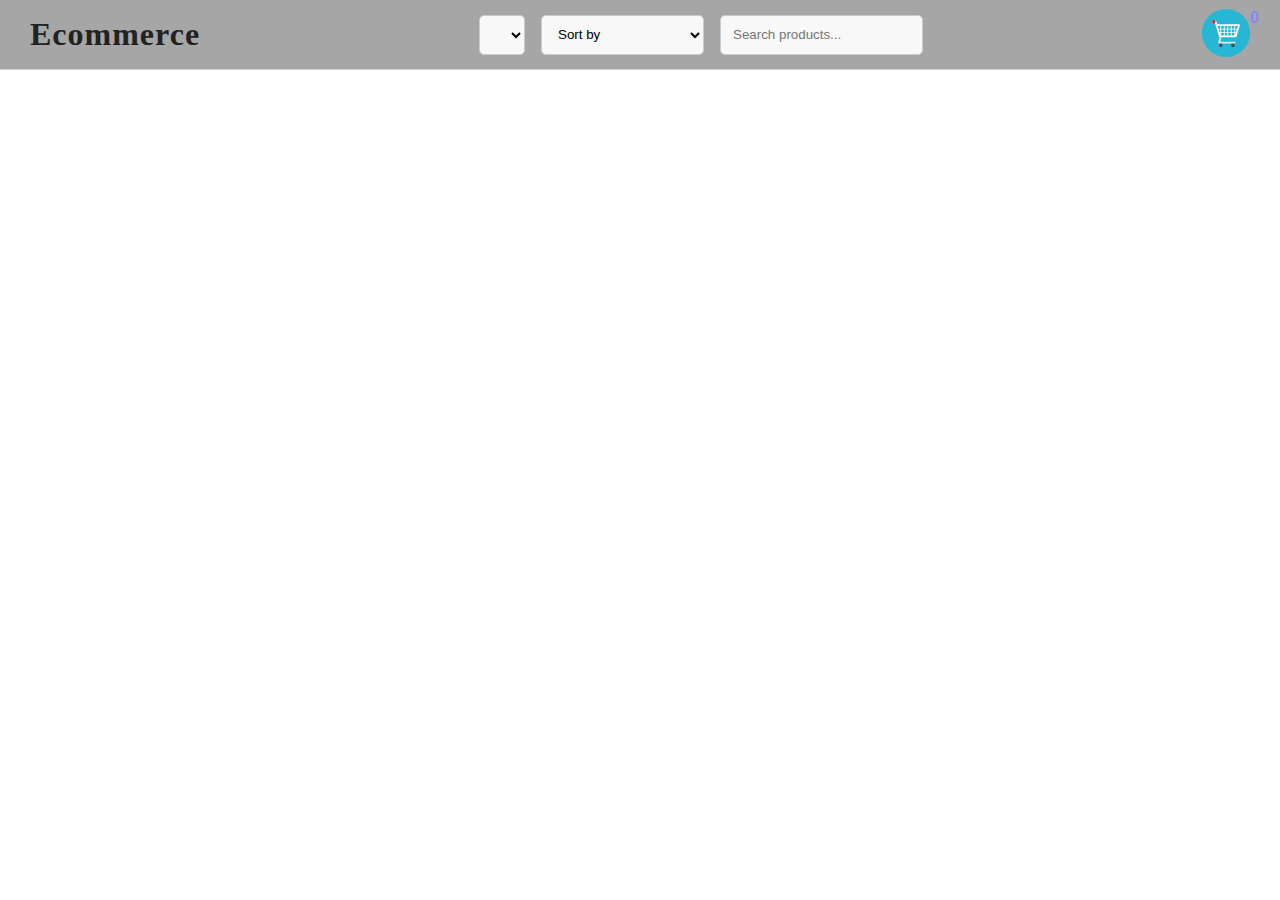
<file: eccomerce/index.html>
<!DOCTYPE html>
<html lang="en">
  <head>
    <meta charset="UTF-8" />
    <meta name="viewport" content="width=device-width, initial-scale=1.0" />
    <link rel="stylesheet" href="style.css" />
    <title>Document</title>
  </head>
  <body>




    <nav>
      <div class="logo">Ecommerce</div>




      <div class="right">
        <ul>
          <li>
            <select id="categoryFilter"></select>
          </li>
          <li>
            <select id="sort">
              <option value="">Sort by</option>
              <option value="price-low">Price: Low to High</option>
              <option value="price-high">Price: High to Low</option>
              <option value="rating-high">Rating: High to Low</option>
            </select>
          </li>
          <li>
            <input type="text" id="search" placeholder="Search products..." />
          </li>
         
        </ul>
      </div>
       <div class="cartBtnClass" >
           <button onclick="redirectTocart()" id="cartLogo">
            <svg
              xmlns="http://www.w3.org/2000/svg"
              width="48"
              height="48"
              viewBox="0 0 48 48"
            >
              <g fill="none">
                <path
                  fill="#25b7d3"
                  d="M24 47.996c13.255 0 24-10.745 24-24C48 10.743 37.255-.001 24-.001S0 10.742 0 23.997s10.745 23.999 24 23.999"
                />
                <path
                  fill="#3e3e3f"
                  d="M18.763 37.96a1.745 1.745 0 1 0 0-3.49a1.745 1.745 0 0 0 0 3.49m12.219 0a1.745 1.745 0 1 0 0-3.49a1.745 1.745 0 0 0 0 3.49"
                />
                <path
                  fill="#e2e4e5"
                  d="M32.727 32.724H18.43l1.003-4.364h-1.542a1 1 0 0 1-.257-.04l-1.396 4.886a.872.872 0 0 0 .78 1.263h15.71a.873.873 0 1 0 0-1.746"
                />
                <path
                  fill="#fff"
                  d="M37.778 15.606a.87.87 0 0 0-.687-.335H15.273q-.03.001-.06.006l-.84-2.836a.87.87 0 0 0-.846-.661h-2.618a.873.873 0 0 0 0 1.745h1.936L17.044 27.7a.87.87 0 0 0 .847.661H33.6a.9.9 0 0 0 .506-.165a.87.87 0 0 0 .34-.496l3.49-11.345a.87.87 0 0 0-.159-.749m-5.487 1.41v2.618h-2.618v-2.618zm.872 8.954v-1.972h.62zm0-2.845v-2.618h1.714l-.821 2.618zm-.872 0h-2.618v-2.618h2.618zm-15.528-2.618h1.564v2.618h-.789zm2.437 0h2.618v2.618H19.2zm3.49 0h2.619v2.618H22.69zm3.492 0H28.8v2.618h-2.618zm2.618-3.49v2.617h-2.618v-2.618zm-3.491 0v2.617H22.69v-2.618zm-3.491 0v2.617H19.2v-2.618zm-3.491 0v2.617h-1.823l-.775-2.618zm-.53 6.98h.53v1.791zm1.403 2.619v-2.618h2.618v2.618zm3.49 0v-2.618h2.619v2.618zm3.492 0v-2.618H28.8v2.618zm3.49 0v-2.618h2.619v2.618zm5.48-6.982h-1.989v-2.618h2.81z"
                />
                <path
                  fill="#df2c2c"
                  d="M11.781 14.397a1.745 1.745 0 1 0 0-3.49a1.745 1.745 0 0 0 0 3.49"
                />
                <path
                  fill="#5b5c5f"
                  d="M18.764 34.47a1.746 1.746 0 0 0-1.746 1.745c0 .503.216.953.557 1.272l2.461-2.46a1.74 1.74 0 0 0-1.273-.558m12.219.001a1.746 1.746 0 0 0-1.746 1.745c0 .503.217.953.558 1.272l2.46-2.46a1.74 1.74 0 0 0-1.272-.558"
                />
              </g>
            </svg>
            <span id="cartCount">0</span>
           </button>
        </div>

    </nav>

<div class="showOnMobile" >
    <div class="right">
        <ul>
          <li>
            <select id="categoryFilter"></select>
          </li>
          <li>
            <select id="sort">
              <option value="">Sort by</option>
              <option value="price-low">Price: Low to High</option>
              <option value="price-high">Price: High to Low</option>
              <option value="rating-high">Rating: High to Low</option>
            </select>
          </li>
          <li>
            <input type="text" id="search" placeholder="Search products..." />
          </li>
         
        </ul>
      </div>
</div>




    <div class="main"></div>
    <div class="emptyList" ></div>
    <div class="pagination"></div>
  </body>
  <script src="script.js"></script>
</html>
</file>
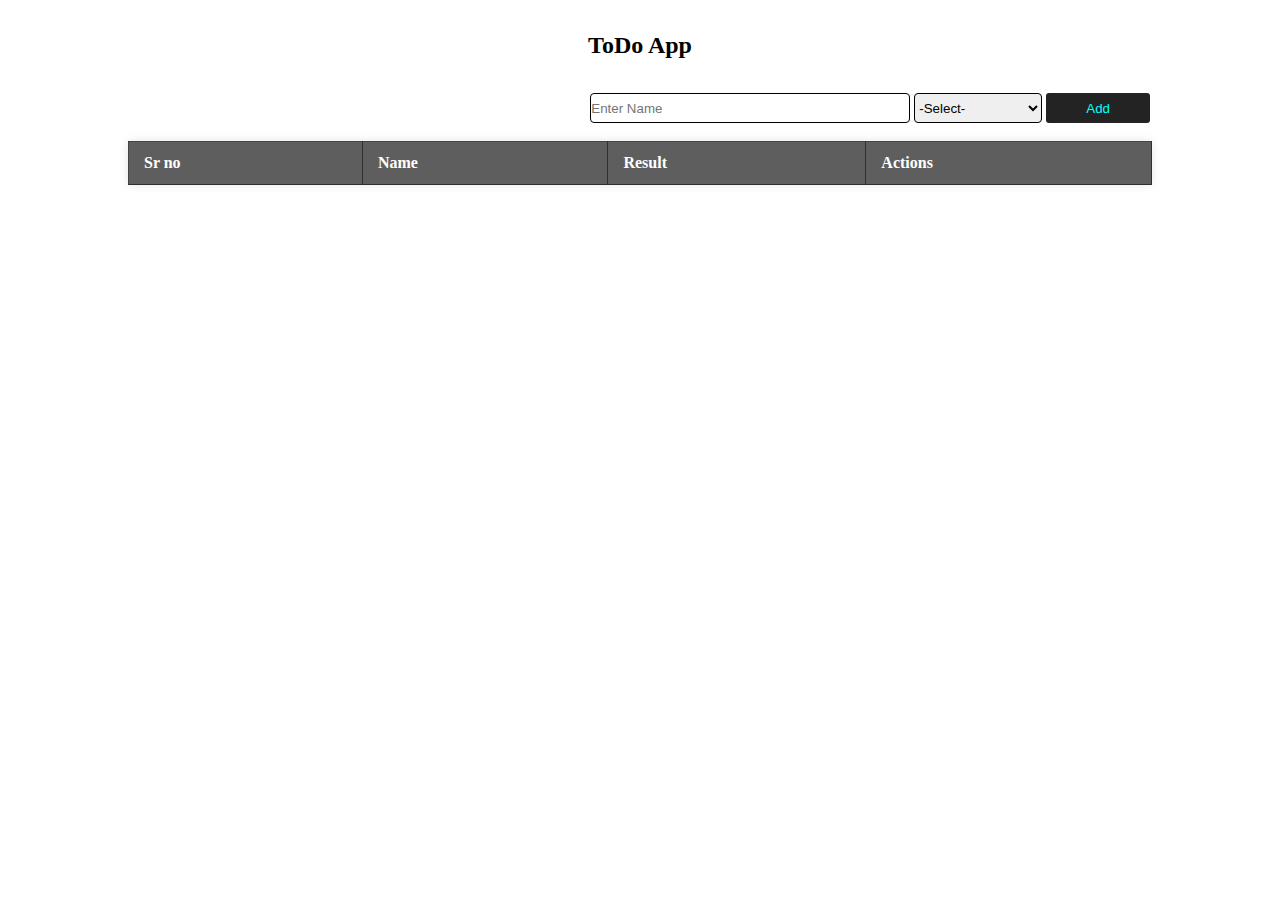
<file: Todo/index.html>
<!DOCTYPE html>
<html lang="en">
<head>
    <meta charset="UTF-8">
    <meta name="viewport" content="width=device-width, initial-scale=1.0">
    <title>Document</title>
    <link rel="stylesheet" href="index.css">
</head>
<body>
    
    <h2>ToDo App</h2>
    <div class="main">

         <div class="inputBox">
         <input id="inp" placeholder="Enter Name " type="text">
        <label for="result">
            <select name="" id="result">
                <option value="">-Select-</option>
                <option value="Pass">Pass</option>
                <option value="Fail">Fail</option>
            </select>
        </label>
         <button id="addBtn" onclick="addItem()">Add</button>
          </div>
         <div >
            
         <table border="1" class="table" >
            <thead>
                <tr>
                    <th>Sr no</th>
                    <th>Name</th>
                    <th>Result</th>
                    <th>Actions</th>
                </tr>
            </thead>
            <tbody class="show" >

            </tbody>
         </table>
        
        </div>

    </div>
   
   
   


</body>
<script src="script.js"></script>
</html>
</file>
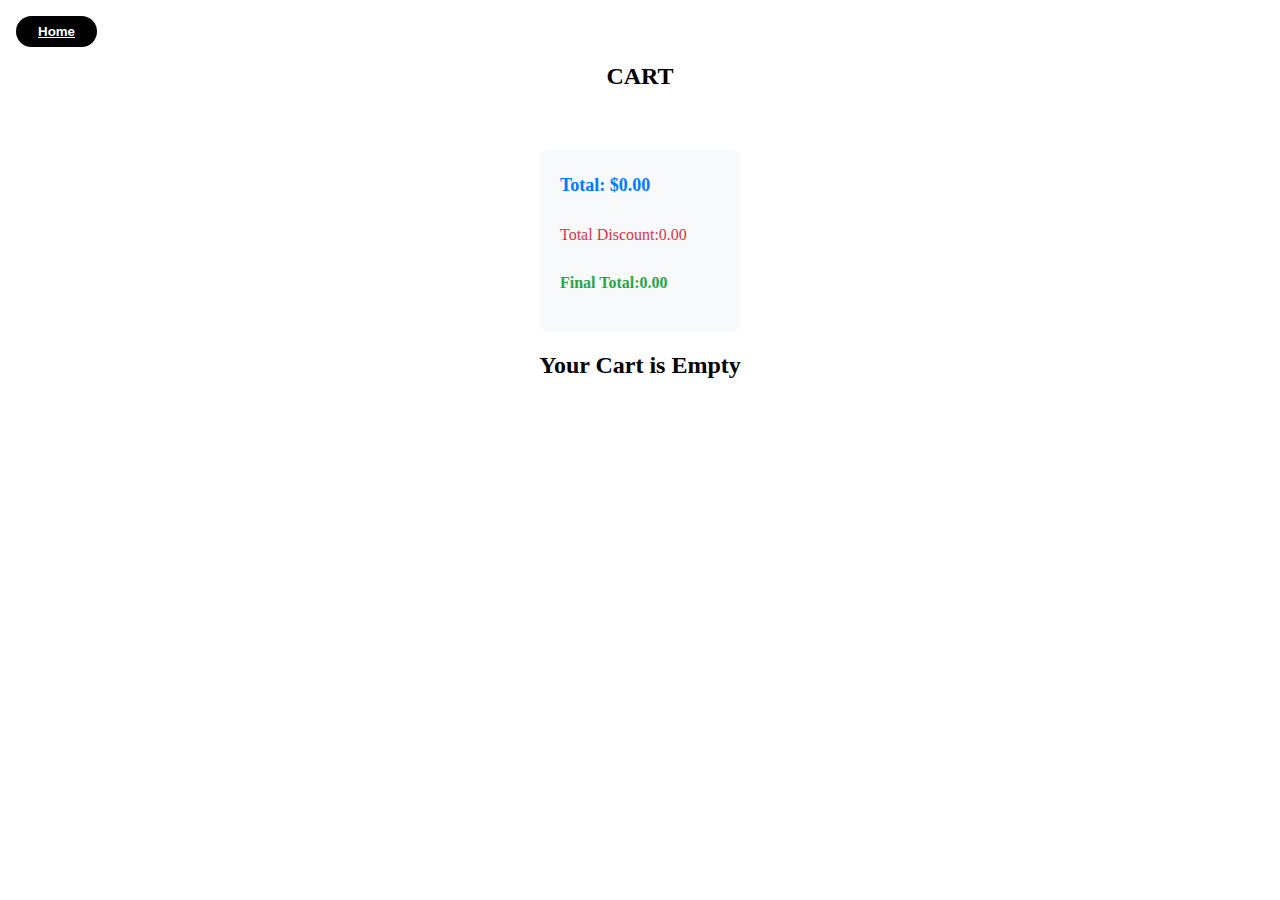
<file: eccomerce/cart.html>
<!DOCTYPE html>
<html lang="en">
<head>
    <meta charset="UTF-8">
    <meta name="viewport" content="width=device-width, initial-scale=1.0">
    <title>Document</title>
    <link rel="stylesheet" href="cart.css">
</head>
<body>
     
    <button class="btn" ><a href="index.html">Home</a></button>
    <h2>CART</h2>
    <div class="main">
    </div>

    <div class="showPrice" >

    </div>
     <div class="cart-footer">
        <div class="total"></div>
        <button  class="checkoutBtn" onclick="migrate()" >Checkout</button>
        <h2 class="emptyCart"></div>
    </div>


    <script src="cart.js"></script>
</body>
</html>
</file>
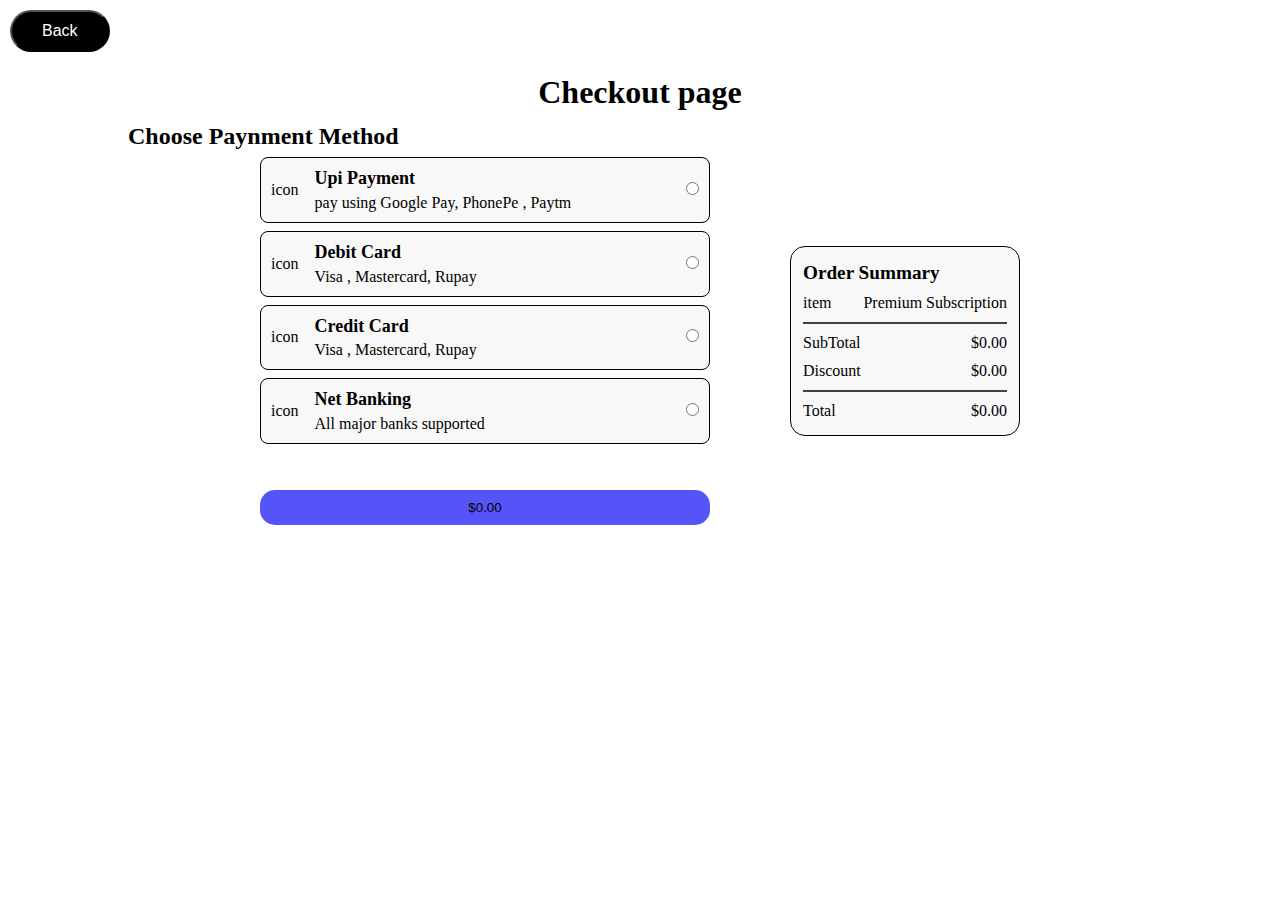
<file: eccomerce/checkOut.html>
<!DOCTYPE html>
<html lang="en">
  <head>
    <meta charset="UTF-8" />
    <meta name="viewport" content="width=device-width, initial-scale=1.0" />
    <title>Document</title>
    <link rel="stylesheet" href="checkOut.css" />
  </head>
  <body>

    <button class="btn" onclick="previousPage()" >Back</button>
    <h1>Checkout page</h2>
    <h2 class="cpm" >Choose Paynment Method</h2>
    <div class="main">
      

      <div class="paynment">
        <div class="card">
          <div class="left">
            <div>icon</div>
            <div class="txt">
              <p class="paynementHead">Upi Payment</p>
              <p>pay using Google Pay, PhonePe , Paytm</p>
            </div>
          </div>
          <div class="right">
            <input type="radio" name="paynmentOption" />
          </div>
        </div>
        <div class="card">
          <div class="left">
            <div>icon</div>
            <div class="txt">
              <p class="paynementHead" >Debit Card</p>
              <p>Visa , Mastercard, Rupay</p>
            </div>
          </div>
          <div class="right">
            <input type="radio" name="paynmentOption" />
          </div>
        </div>
        <div class="card">
          <div class="left">
            <div>icon</div>
            <div class="txt">
              <p class="paynementHead" >Credit Card</p>
              <p>Visa , Mastercard, Rupay</p>
            </div>
          </div>
          <div class="right">
            <input type="radio" name="paynmentOption" />
          </div>
        </div>
        <div class="card">
          <div class="left">
            <div>icon</div>
            <div class="txt">
              <p class="paynementHead" >Net Banking</p>
              <p>All major banks supported</p>
            </div>
          </div>
          <div class="right">
            <input type="radio" name="paynmentOption" />
          </div>
        </div>
        <div id="cardDetailsContainer" class="card-details"></div>
        <div class="pay" >
            <button id="payBtn" >Pay$4000</button>
        </div>
      </div>



      <div class="orderSummary">
        <p class="oSummary">Order Summary</p>
        <div class="heading">
          <p>item</p>
          <p>Premium Subscription</p>
        </div>
        <div class="line"></div>

        <div class="prices">
          <p>SubTotal</p>
          <p id="SubTotal" >$2000</p>
        </div>
        <div class="prices">
          <p>Discount</p>
          <p id="discountitem" >$300</p>
        </div>
        <div class="line"></div>
        <div class="prices">
          <p>Total</p>
          <p id="total">$3000</p>
        </div>
      </div>
    </div>
    <script src="checkOut.js" ></script>
  </body>
</html>
</file>
<file: eccomerce/style.css>
*{
    margin: 0;
    padding: 0;
    box-sizing: border-box;
}
body{
    overflow-x: hidden;
    height: 100%;
    width: 100%;
}
nav{
    display: flex;
    align-items: center;
    padding: 8px 30px;
    width: 100%;
    height: 70px;
    border-bottom: 1px solid rgb(209, 209, 209);
    justify-content: space-between;
    background-color: rgb(166, 166, 166);
}
.logo{
    font-weight: 900;
    font-size: 2rem;
    color: #222;
    cursor: pointer;
    user-select: none;
    letter-spacing: 1px; 
}
.logo:hover {
    color: #000;
}
.right ul{
    display: flex;
    list-style: none;
    align-items: center;
    gap: 1rem;
}
.right ul input,.right ul select{
    height: 40px;
    padding: 0px 12px;
    width: 100%;
    border: 1px solid #ccc;
    border-radius: 5px;
    background-color: #f8f8f8;
}

.cartBtnClass {
    width: fit-content;
}
.cartBtnClass button{
    background-color: transparent;
    border:none;
}

.showOnMobile{
    display:none;
}
.main{
    width: 100%;
    padding: 2rem;
    display: flex;
    flex-wrap: wrap;
    align-items: center;
    justify-content: center;
    gap:2rem;
}

.card{
    min-width: 31%;
   background: white;
    border-radius: 10px;
    box-shadow: 0 4px 12px rgba(0,0,0,0.08);
    overflow: hidden;
     cursor: pointer;
    display: flex;
    flex-direction: column;
}

.card img{
    width: 100%;
     height: 200px;
}

.content{
padding: 8px;
}
.name{
     font-weight: 600;
    font-size: 1.1rem;
    color: #333;
    flex-grow: 1;
    width: 100%;
}
.comp p{
    font-weight: 800;
}
.price{
     display: flex;
    font-size: 1rem;
    font-weight: bold;
    color: #222;
    justify-content: space-between;
    margin-top: 8px;
    gap: 0.5rem;
}
.rating{
    display: flex;
    align-items: center;
    margin-top: 8px;
    gap: 0.5rem;
}
.rating p{
   background: gold;
    color: black;
    padding: 4px 8px;
    border-radius: 5px;
    font-size: 0.9rem;
    font-weight: 500;
    width: 50%;
}
.discount{
    color:red;
}
.cartbtn{
    padding: 4px 10px;
    background-color: black;
    color: white;
    border-radius: 5px;
    cursor: pointer;
    width: 50%;
}
.pagination {
    display: flex;
    justify-content: center;
    gap: 8px;
    padding: 15px 0;
    flex-wrap: wrap;
}
.pagination button {
    background-color: white;
    border: 1px solid black;
    color: black;
    padding: 8px 14px;
    border-radius: 6px;
    cursor: pointer;
    font-size: 0.95rem;
    transition: all 0.2s ease;
}
#cartCount{
    color: rgb(136, 136, 248);
    font-weight: bolder;
    font-size: larger;
    position: absolute;
    right: 15;
}
.pagination button.active{
    background-color: rgb(20, 107, 247);
    color: white;
    font-weight: bold;
}

#cartLogo{
    cursor: pointer;
}
@media(max-width:990px){
    .main{
        padding: 1rem;
        gap:1rem;
    }
    .card{
        width: 48%;
    }
}
@media (max-width: 849px){
   .showOnMobile{
    display:flex;
    align-items: center;
    justify-content: center;
   margin: 10px auto;
}
nav .right ul{
    display: none;
}
}
@media (max-width: 552px){
   .showOnMobile .right ul{
    display:flex;
    flex-direction: column;
    align-items: center;
    justify-content: center;
   margin: 5px auto;
}

.right ul input,.right ul select{
    height: 40px;
    padding: 0px 12px;
    width: 80vw;
    border: 1px solid #ccc;
    border-radius: 5px;
    background-color: #f8f8f8;
}


}
@media (max-width: 480px) {
  .card {
    width: 90%;
  }
}
</file>
<file: Todo/index.css>
*{
    margin: 0;
    padding: 0;
    box-sizing: border-box;
}
body{
     overflow: hidden;
}

h2{
    margin-top: 2rem;
    text-align: center;
}
.inputBox{

margin-top: 2rem;
 display: flex;
margin-bottom: 1rem;
width: 80%;
margin-left: auto;
margin-right: auto;
justify-content: flex-end;

}
.inputBox input{
    width: 25vw;
    height: 30px;
    margin: 2px;
    border-radius: 4px;
    border: 1px solid black;
    min-width: 150px;
}
.inputBox select{
width: 10vw;
    height: 30px;
    margin: 2px;
    border-radius: 4px;
    border: 1px solid black;
    min-width: 70px;
   
}
.inputBox button{
  padding: 5px 40px;
    margin: 2px;
    color: aqua;
    background-color: rgb(36, 35, 35);
    border-radius: 3px;
    border: none;
}
#deleteBtn{
    padding: 5px 40px;
    color: black;
    background-color: red;
    border: none;
    cursor: pointer;
     border-radius: 10px;
}
#editBtn{
    padding: 5px 40px;
    color:black;
    background-color: rgb(21, 236, 125);
    border: none;
    cursor: pointer;
     border-radius: 10px;
}
#cancleBtn{
 padding: 5px 40px;
    color: black;
    background-color: rgb(89, 0, 255);
    border: none;
     cursor: pointer;
      border-radius: 10px;
}

#saveBtn{
     padding: 5px 40px;
    color: black;
    background-color: rgb(255, 255, 3);
    border: none;
    cursor: pointer;
     border-radius: 10px;
}

.table{
    width: 80%;
    border-collapse:collapse;
    font-size: 1rem;
     box-shadow: 0 0 10px rgba(0, 0, 0, 0.1);
     margin:20px 0px;
    margin: auto;
}

.table thead tr{
    background-color: rgb(95, 94, 94);
    color: white;
    text-align: left;
}
.table thead th, .table tbody td{
    padding: 12px 15px;
    border: 1px solid #282828dd;
}
.action{
    display: flex;
    align-items: center;
    justify-content:space-evenly;
    white-space: nowrap;
    padding: 10px;
}
.passRow {
  background-color: #d4edda; 
  color: #155724;
}

.failRow {
  background-color: #f8d7da; 
  color: #721c24;
}
#addBtn{
    cursor: pointer;
}

@media (max-width: 374px) {
    .inputBox {
        margin-left: 150px;
    }
}
</file>
<file: eccomerce/cart.css>
* {
  margin: 0;
  padding: 0;
  box-sizing: border-box;
}
body{
  overflow-x: hidden;
}
h2{
  text-align: center;
}

.btn{
    padding: 8px 22px;
    margin: 1rem;
    color:white;
    background-color: black;
    border-radius: 20px;
    border: none;
    font-weight: 800;
}
.btn a{
    color: white;
}
.main {
  display: flex;
  flex-wrap: wrap;         
  gap: 20px;                 
  padding: 20px;
  justify-content: center;    
}


.card {
  background: white;
  border-radius: 10px;
  overflow: hidden;
  box-shadow: 0 4px 6px rgba(0,0,0,0.1);
  display: flex;
  flex-direction: column;     
  width: 250px;               
}

.card img {
  width: 100%;
  height: 200px;
  object-fit: cover;
}

.name {
  font-weight: bold;
  font-size: 1.1rem;
  margin: 10px;
  min-height: 40px;
}
.comp {
  padding: 12px;
  display: flex;
  flex-direction: column;
 
  gap: 6px;
}

.price {
  display: flex;
  flex-direction: column;
 font-size: 20px;
 font-weight: bold;
}

.discount {
 font-size: 14px;
  color: red;
}


 .rating{
   
    color: gold;
   
    border-radius: 5px;
    font-size: 0.9rem;
    font-weight: 500;
}

.quantity{
  font-size: 14px;
  color: black;
}
.removebtn {
  background: red;
  color: white;
  border: none;
  padding: 8px 12px;
  border-radius: 6px;
  cursor: pointer;
  width: 100%;
}
.checkoutBtn{
    display: flex;
    align-items: center;
    justify-content: center;
    margin: auto;
    padding: 8px 22px;
    color:white;
    background-color: black;
    border-radius: 20px;
    border: none;
    font-weight: 800;
    cursor: pointer;
}
.checkoutBtn:hover{
  background-color: white;
  color: black;
  border: 1px solid black;
}
.total{
    margin: auto;
    font-size: larger;
    font-weight: bolder;
    color: rgb(255, 0, 191);
    text-align: center;
}
.payment-section {
    margin: 10px 0;
}
.hidden {
    display: none;
}
input, select {
    display: block;
    margin-top: 8px;
    padding: 8px;
    width: 250px;
    border: 1px solid #ccc;
    border-radius: 4px;
}
label {
    font-weight: bold;
    margin-top: 12px;
    display: block;
}
.prices {
    background: #f8f9fa;
    border-radius: 8px;
    padding: 15px 20px;
    width: 200px;
    margin: 20px auto;
    font-size: 16px;
    color: #333;

}

.prices p {
    margin: 5px 0;
    padding: 5px 0;
}


.totalPrices {
    font-weight: bold;
    font-size: 18px;
    color: #007bff; 
}

.totalDiscount {
    color: #dc3545; 
}

.totalFinal {
    font-weight: bold;
    color: #28a745; 
}
</file>
<file: eccomerce/checkOut.css>
*{
    margin: 0;
    padding: 0;
    box-sizing: border-box;
}
body{
    overflow-x: hidden;
}
.main{
     display: flex;
     gap: 5rem;
     flex-wrap: wrap;
     justify-content: center;
     align-items: center;
}
.btn{
    padding: 10px 30px;
    color: white;
    background-color: black;
    border-radius: 25px;
    font-size: 1rem;
    cursor: pointer;
    margin: 10px;
}
.btn:hover{
    background-color: white;
    color: black;
}
h1{
    margin-bottom: 10px;
    margin-top: 12px;
    text-align: center;
}
.cpm{
     margin-bottom: 7px;
    margin-top: 12px;
    margin-left: 10%;
}
.paynment{
    display: flex;
    flex-direction: column;
    gap: 0.5rem;
}
.paynementHead{
    font-size: large;
    font-weight: bold;
}
.card{
    border: 1px solid black;
    display: flex;
    align-items: center;
    justify-content: space-between;
    padding: 10px;
    min-width: 450px;
    width: 35vw;
    border-radius: 8px;
    cursor: pointer;
    background-color: rgb(248, 248, 248);
}

.pay button{
    min-width: 450px;
    width: 35vw;
    height: 35px;
    background-color: rgb(84, 84, 249);
    border-radius: 15px;
    border: none;
    cursor: pointer;
}
.pay button:hover{
  background-color: rgb(48, 48, 248);
}
.left{
    display: flex;
    align-items: center;
    justify-content: center;
    gap: 1rem;
}
.txt{
    display: flex;
    flex-direction: column;
    justify-content: center;
    gap: 0.3rem;
}
.orderSummary{
    border: 1px solid black;
    width: fit-content;
    padding: 15px 12px;
    height: fit-content;
     background-color: rgb(248, 248, 248);
     border-radius: 15px;
}
.oSummary{
    font-weight: bolder;
    font-size: 1.2rem;
}
.heading{
    display: flex;
    align-items: center;
    justify-content: space-between;
    gap: 2rem;
    margin-top: 10px;
}
.line{
    height:1px;
    border: 1px solid rgb(65, 65, 65);
    margin-top: 10px;
    margin-bottom: 8px;
}
.prices{
    display: flex;
     align-items: center;
    justify-content: space-between;
    gap: 2rem;
    margin-top: 10px;
}
@media(max-width:471px){
  .card{
     width: 90vw;
   min-width: 270px;
  }
  .main{
      gap: 2rem;
}
.pay button{
   min-width: 90vw;
}
}



.card-details {
    margin: 15px 0;
}

.card-form {
    background: #f9f9f9;
    padding: 15px;
    border: 1px solid #ddd;
    border-radius: 8px;
}

.card-form label {
    display: block;
    margin-top: 10px;
    font-weight: bold;
    font-size: 14px;
}

.card-form input, .card-form select {
    width: 100%;
    padding: 8px;
    margin-top: 5px;
    border: 1px solid #ccc;
    border-radius: 6px;
    font-size: 14px;
}

.submit-btn {
    background: #28a745;
    color: white;
    padding: 10px;
    margin-top: 15px;
    border: none;
    border-radius: 6px;
    cursor: pointer;
    width: 100%;
    font-size: 16px;
}

.submit-btn:hover {
    background: #218838;
}
</file>
